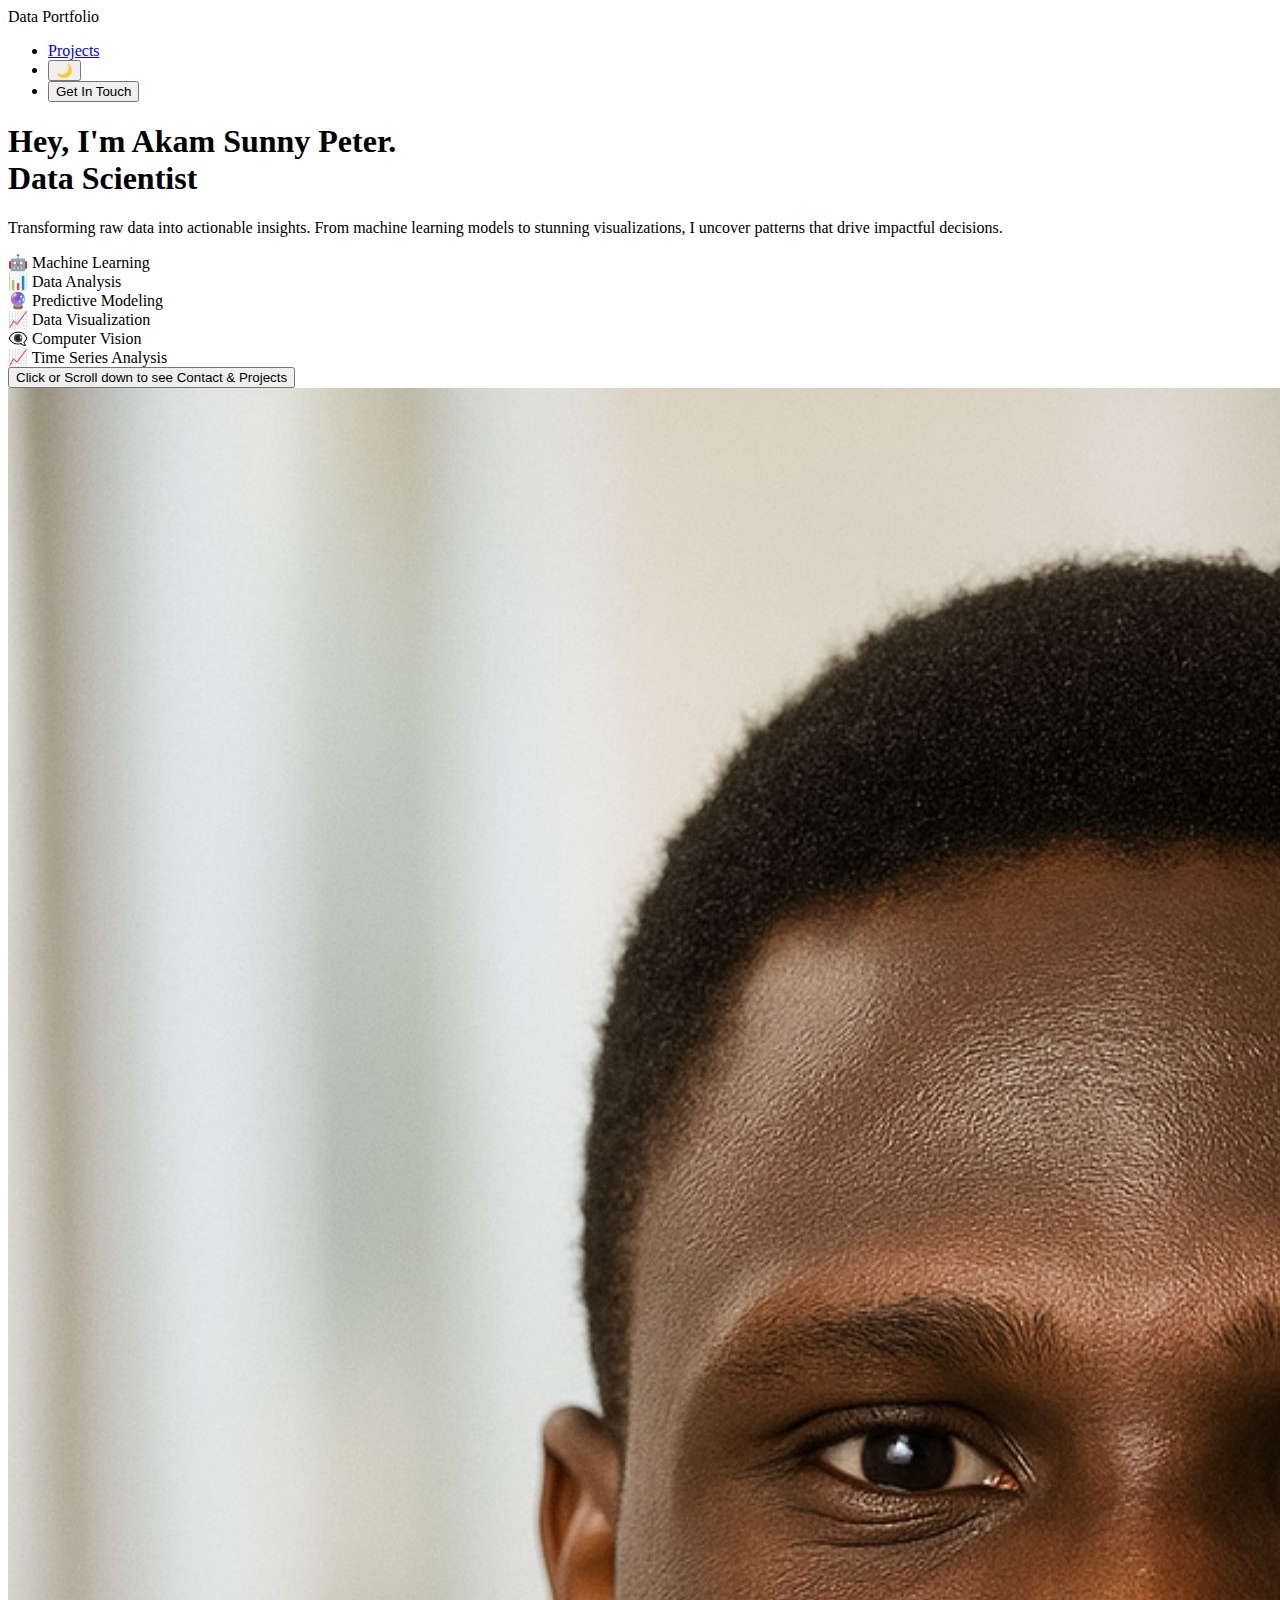
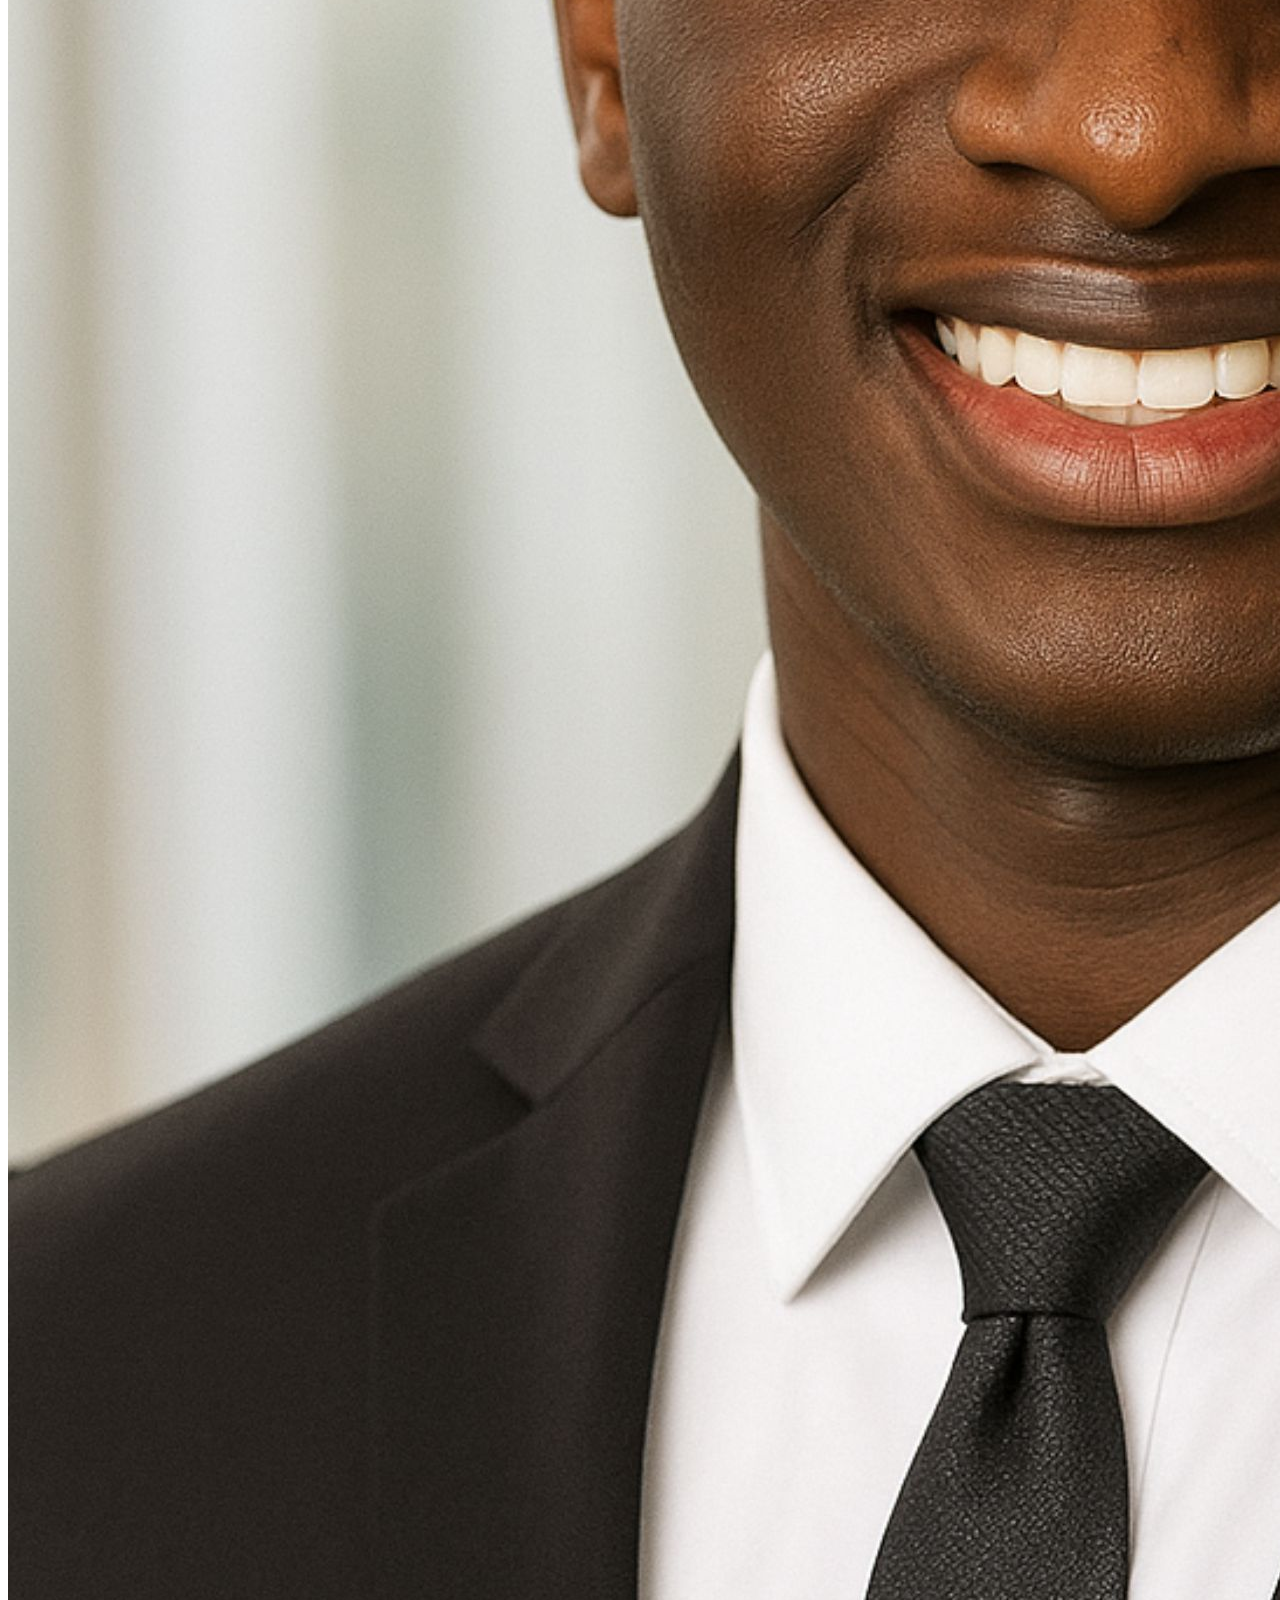
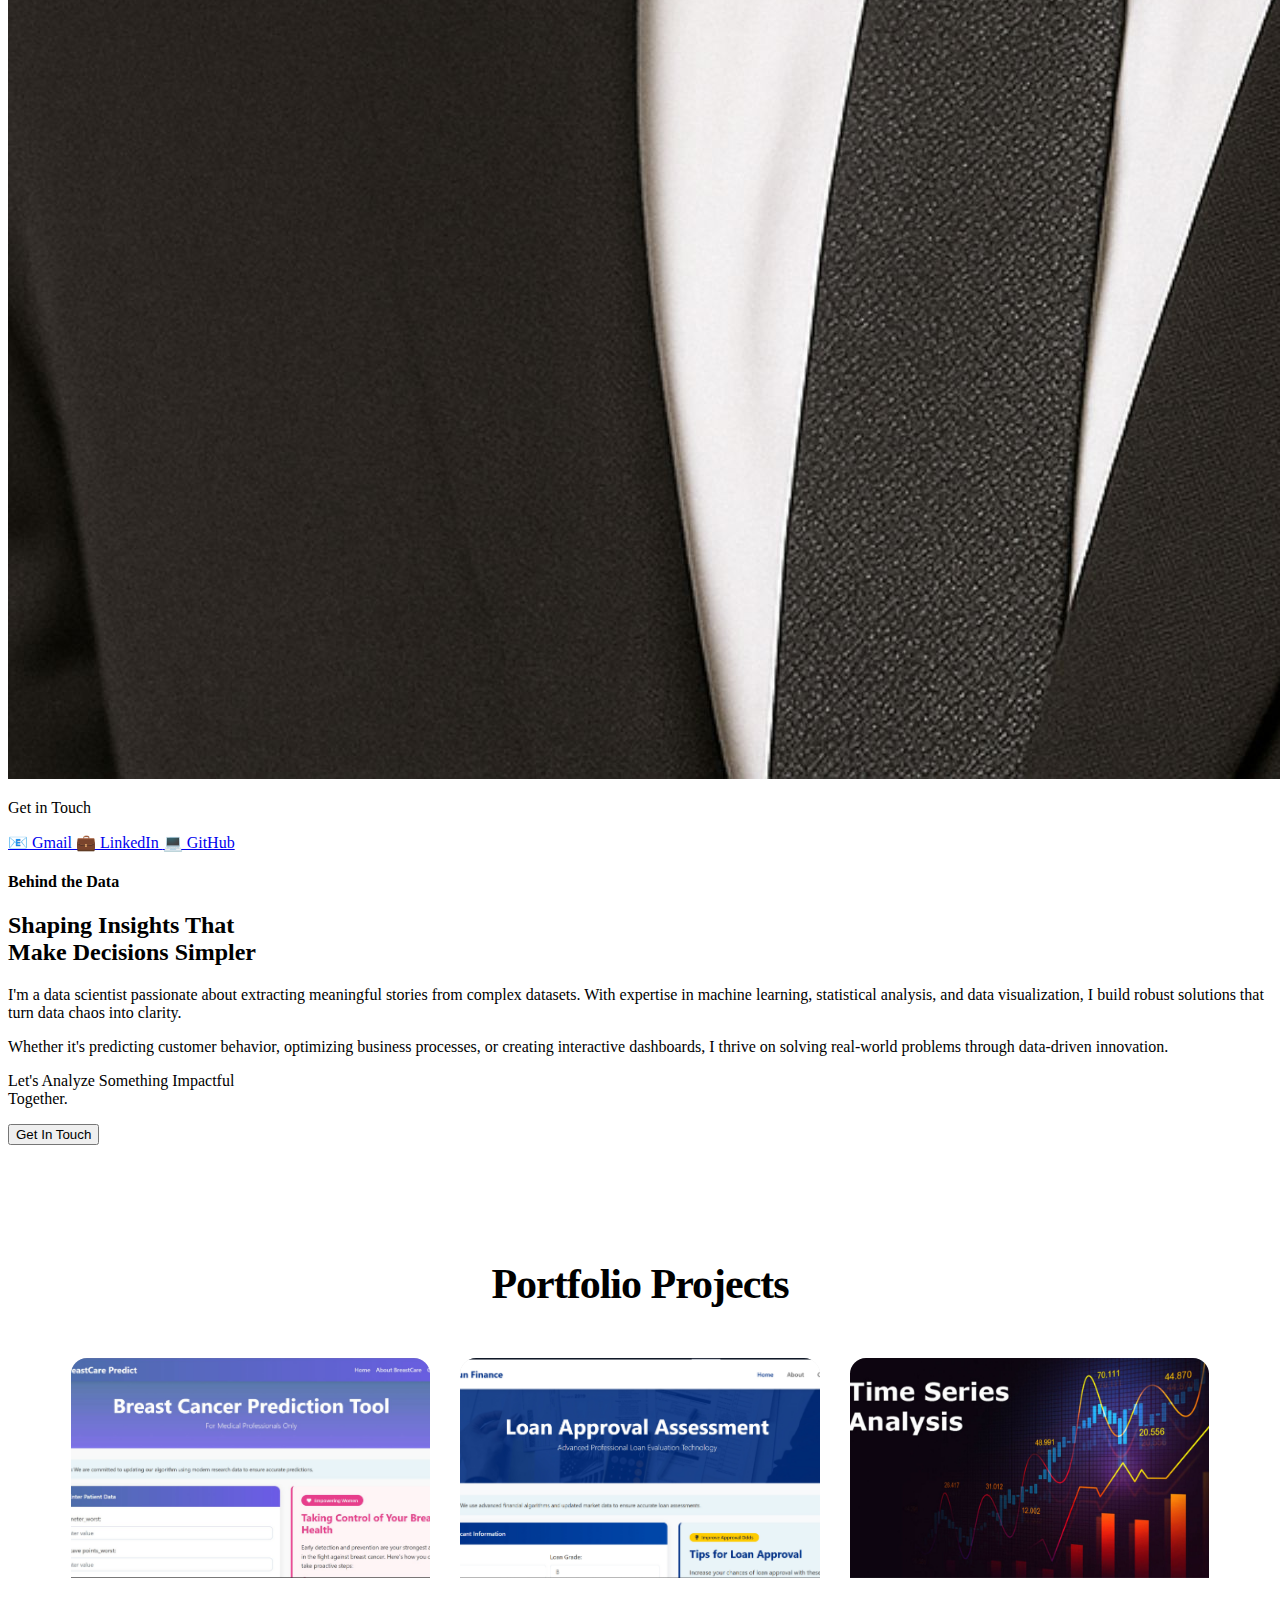
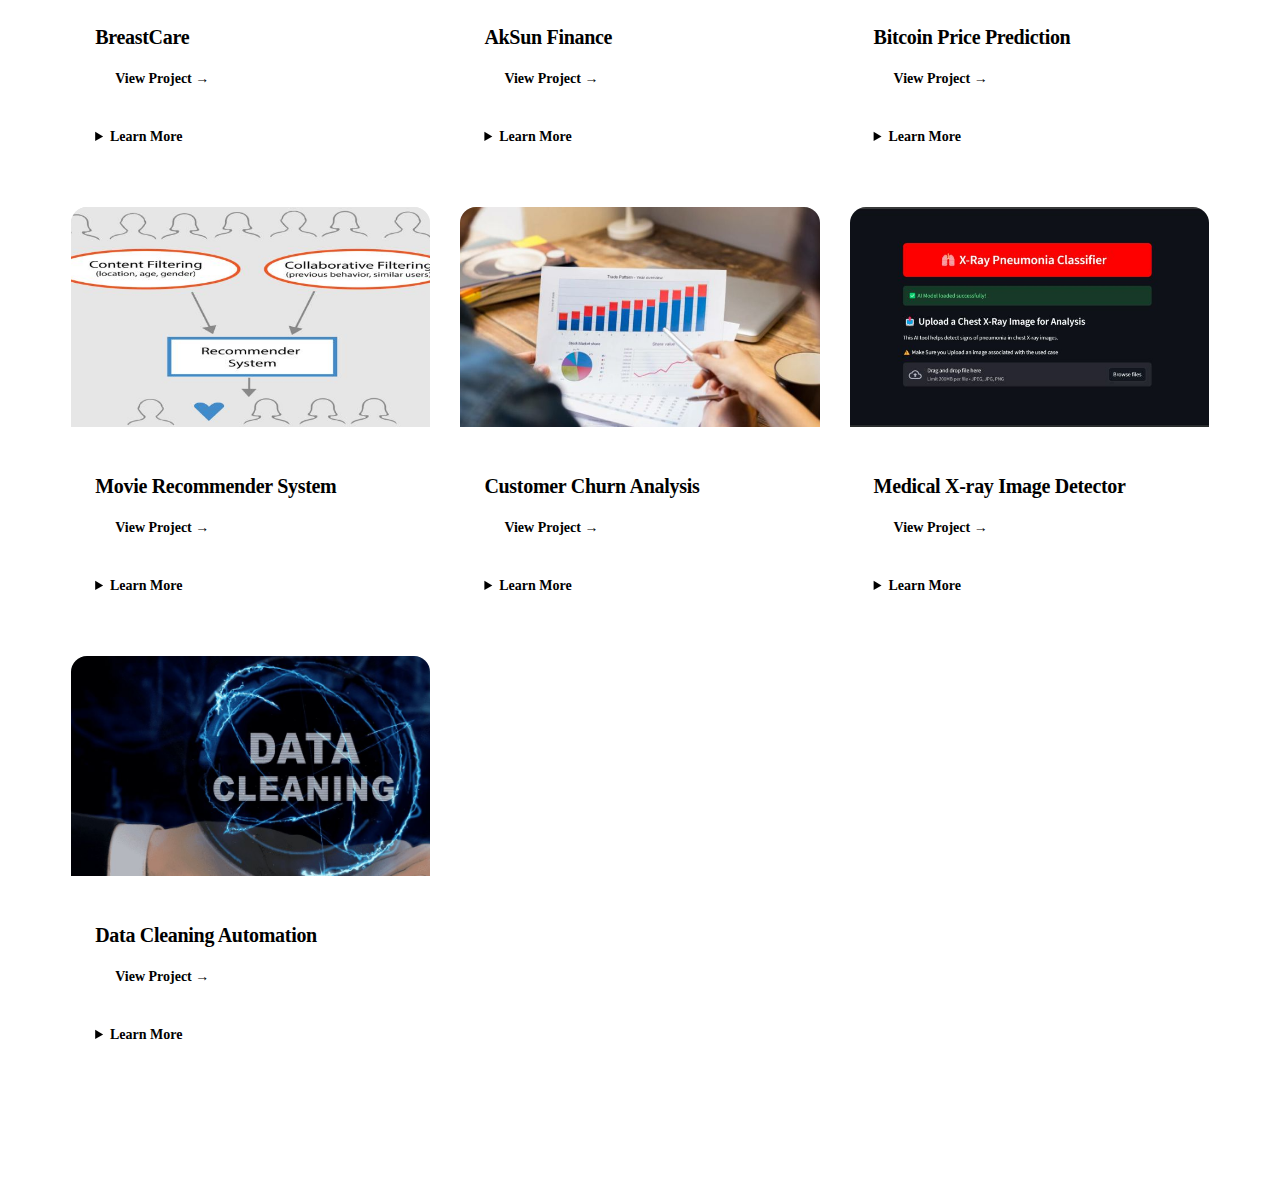
<file: index.html>
<!DOCTYPE html>
<html lang="en">
<head>
  <meta charset="UTF-8" />
  <meta name="viewport" content="width=device-width, initial-scale=1.0" />
  <title>Akam Sunny P. | Data Scientist Portfolio</title>
  <link rel="stylesheet" href="static/style.css" />
  <meta name="description" content="Portfolio of Akam Sunny Peter — Data Scientist and Machine Learning Engineer. Showcasing AI, ML, and data-driven projects." />
</head>

<body>
  <!-- Header -->
  <header class="header">
    <div class="logo">Data Portfolio</div>
    <nav class="nav">
      <ul>
        <li><a href="#projects" class="nav-link">Projects</a></li>
        <li>
          <button id="theme-toggle">🌙</button>
        </li>
        <li>
          <button class="cta-btn" onclick="document.getElementById('contact').scrollIntoView({ behavior: 'smooth' })">
            Get In Touch
          </button>
        </li>
      </ul>
    </nav>
  </header>

  <!-- Hero Section -->
  <section class="hero">
    <div class="hero-content">
      <h1>Hey, I'm Akam Sunny Peter.<br />Data Scientist</h1>
      <p>
        Transforming raw data into actionable insights. From machine learning models to stunning visualizations, I uncover patterns that drive impactful decisions.
      </p>

      <div class="services">
        <div class="service">🤖 Machine Learning</div>
        <div class="service">📊 Data Analysis</div>
        <div class="service">🔮 Predictive Modeling</div>
        <div class="service">📈 Data Visualization</div>
        <div class="service">👁️‍🗨️ Computer Vision</div>
        <div class="service">📈 Time Series Analysis</div>
      </div>

      <button class="view-projects" onclick="document.getElementById('contact').scrollIntoView({ behavior: 'smooth' })">
        Click or Scroll down to see Contact & Projects
      </button>
    </div>

    <div class="profile-backdrop">
      <img src="static/images/my.jpg" alt="Akam Sunny Peter profile" class="profile-img" />
    </div>
  </section>

  <!-- Contact Section -->
  <section class="clients" id="contact">
    <p>Get in Touch</p>
    <div class="client-logos">
      <a href="mailto:akamsunny@gmail.com" class="logo-item">
        📧 Gmail
      </a>
      <a href="https://www.linkedin.com/in/akam-sunny-peter-915a77346" target="_blank" class="logo-item">
        💼 LinkedIn
      </a>
      <a href="https://github.com/AkamSunny" target="_blank" class="logo-item">
        💻 GitHub
      </a>
    </div>
  </section>

  <!-- About Section -->
  <section class="about">
    <h4>Behind the Data</h4>
    <h2>Shaping Insights That<br />Make Decisions Simpler</h2>
    <p>
      I'm a data scientist passionate about extracting meaningful stories from complex datasets. With expertise in machine learning, statistical analysis, and data visualization, I build robust solutions that turn data chaos into clarity.
    </p>
    <p>
      Whether it's predicting customer behavior, optimizing business processes, or creating interactive dashboards, I thrive on solving real-world problems through data-driven innovation.
    </p>
    <p class="build-together">
      Let's Analyze Something Impactful<br />Together.
    </p>
    <button onclick="document.getElementById('contact').scrollIntoView({ behavior: 'smooth' })">
      Get In Touch
    </button>
  </section>

  <!-- Projects Section -->
  <section class="projects" id="projects">
    <h2>Portfolio Projects</h2>
    <div class="project-gallery">

      <div class="project-card">
        <img src="static/images/BCA.jpg" alt="BreastCare Project" />
        <div class="project-content">
          <h3>BreastCare</h3>
          <a href="https://breastcare-production.up.railway.app/" target="_blank">View Project →</a>
          <details>
            <summary>Learn More</summary>
            <p>
              This app assists oncologists by offering AI-driven diagnostics for early breast cancer detection. It streamlines the diagnostic process, reduces uncertainty, and helps professionals focus on patient care.
            </p>
          </details>
        </div>
      </div>

      <div class="project-card">
        <img src="static/images/Aksun.jpg" alt="Aksun Finance Project" />
        <div class="project-content">
          <h3>AkSun Finance</h3>
          <a href="https://huggingface.co/spaces/chemman/Loan-Assessment-App" target="_blank">View Project →</a>
          <details>
            <summary>Learn More</summary>
            <p>
              Built an AI-powered loan assessment system for a fintech startup. Achieved 85% reduction in manual review time and 73% improvement in default prediction accuracy with real-time decision support.
            </p>
          </details>
        </div>
      </div>

      <div class="project-card">
        <img src="static/images/TSA.jpg" alt="Bitcoin Forecast Project" />
        <div class="project-content">
          <h3>Bitcoin Price Prediction</h3>
          <a href="https://github.com/AkamSunny/Data-Science-AI-Projects/tree/main/Time%20Series%20Analysis/Bitcoin%20Forecasting%20%26%20Analysis" target="_blank">View Project →</a>
          <details>
            <summary>Learn More</summary>
            <p>
              Forecasted Bitcoin prices using Facebook Prophet, analyzing seasonality and market trends to draw actionable insights.
            </p>
          </details>
        </div>
      </div>

      <div class="project-card">
        <img src="static/images/rec.jpg" alt="Movie Recommendation System" />
        <div class="project-content">
          <h3>Movie Recommender System</h3>
          <a href="https://github.com/AkamSunny/Data-Science-AI-Projects/tree/main/Recommender%20system/Movie%20Recommender" target="_blank">View Project →</a>
          <details>
            <summary>Learn More</summary>
            <p>
              Designed a content-based recommendation engine using cosine similarity, improving engagement on a streaming service prototype.
            </p>
          </details>
        </div>
      </div>

      <div class="project-card">
        <img src="static/images/churn.jpg" alt="Customer Churn Analysis" />
        <div class="project-content">
          <h3>Customer Churn Analysis</h3>
          <a href="https://github.com/AkamSunny/Data-Science-AI-Projects/tree/main/Analytics" target="_blank">View Project →</a>
          <details>
            <summary>Learn More</summary>
            <p>
              Analyzed customer behavior for a Telco company and built predictive models to identify at-risk customers, enabling proactive retention strategies.
            </p>
          </details>
        </div>
      </div>

      <div class="project-card">
        <img src="static/images/xray.jpg" alt="X-Ray Detector App" />
        <div class="project-content">
          <h3>Medical X-ray Image Detector</h3>
          <a href="https://xray-pneumonia-classifier.streamlit.app/" target="_blank">View Project →</a>
          <details>
            <summary>Learn More</summary>
            <p>
              Built a deep learning model for pneumonia detection from chest X-rays, enhancing diagnostic accuracy and accessibility in underserved regions.
            </p>
          </details>
        </div>
      </div>

      <div class="project-card">
        <img src="static/images/clean.jpg" alt="Data Cleaning Automation" />
        <div class="project-content">
          <h3>Data Cleaning Automation</h3>
          <a href="https://github.com/AkamSunny/Data-Science-AI-Projects/tree/main/Data%20Cleaning" target="_blank">View Project →</a>
          <details>
            <summary>Learn More</summary>
            <p>
              Developed a data cleaning tool to handle missing values, remove duplicates, and validate data integrity—preparing datasets for high-quality analysis.
            </p>
          </details>
        </div>
      </div>

    </div>
  </section>

  <!-- Theme & Navigation Scripts -->
  <script>
    const themeToggle = document.getElementById("theme-toggle");
    const body = document.body;
    const currentTheme = localStorage.getItem("theme") || "light";
    body.setAttribute("data-theme", currentTheme);
    themeToggle.textContent = currentTheme === "dark" ? "☀️" : "🌙";

    themeToggle.addEventListener("click", () => {
      const newTheme = body.getAttribute("data-theme") === "light" ? "dark" : "light";
      body.setAttribute("data-theme", newTheme);
      localStorage.setItem("theme", newTheme);
      themeToggle.textContent = newTheme === "dark" ? "☀️" : "🌙";
    });

    // Smooth scrolling for navigation
    document.querySelectorAll(".nav-link").forEach(link => {
      link.addEventListener("click", e => {
        e.preventDefault();
        const target = document.getElementById(link.getAttribute("href").substring(1));
        target.scrollIntoView({ behavior: "smooth" });
      });
    });
  </script>
</body>
</html>
</file>
<file: static/style.css>
.projects {
    padding: 80px 60px;
    background: var(--card-bg);
    color: var(--text-primary);
    max-width: 90%;
    margin: 0 auto 40px auto;
    border-radius: 16px;
    transition: background-color 0.3s ease;
}

.projects h2 {
    text-align: center;
    margin-bottom: 50px;
    font-size: 42px;
    font-weight: 700;
    color: var(--text-primary);
    letter-spacing: -1px;
}

/* UPDATED PROJECT GALLERY - 3 columns fixed */
.project-gallery {
    display: grid;
    grid-template-columns: repeat(3, 1fr);
    gap: 30px;
    max-width: 1200px;
    margin: 0 auto;
}

.project-card {
    background: var(--card-secondary);
    padding: 0;
    border-radius: 16px;
    overflow: hidden;
    transition: all 0.2s ease;
    border: 1px solid var(--border-color);
}

.project-card:hover {
    transform: translateY(-4px);
    box-shadow: 0 12px 40px rgba(0, 0, 0, 0.15);
}

[data-theme="dark"] .project-card:hover {
    box-shadow: 0 12px 40px rgba(0, 0, 0, 0.5);
}

.project-card img {
    width: 100%;
    height: 220px;
    object-fit: cover;
    background: linear-gradient(135deg, #e0e0e0 0%, #f5f5f5 100%);
}

.project-content {
    padding: 24px;
    background: var(--card-bg);
    transition: background-color 0.3s ease;
}

.project-card h3 {
    font-size: 20px;
    margin-bottom: 12px;
    color: var(--text-primary);
    font-weight: 600;
    letter-spacing: -0.3px;
}

.project-card a {
    display: inline-block;
    background: var(--text-primary);
    color: var(--bg-primary);
    padding: 10px 20px;
    border-radius: 8px;
    text-decoration: none;
    margin-bottom: 12px;
    font-weight: 600;
    font-size: 14px;
    transition: all 0.2s ease;
}

.project-card a:hover {
    opacity: 0.8;
    transform: translateY(-1px);
}

.project-card details {
    margin-top: 12px;
}

.project-card summary {
    cursor: pointer;
    font-weight: 600;
    color: var(--text-secondary);
    padding: 8px 0;
    font-size: 14px;
    transition: all 0.2s ease;
}

.project-card summary:hover {
    color: var(--text-primary);
}

.project-card details p {
    margin-top: 12px;
    font-size: 14px;
    line-height: 1.6;
    color: var(--text-secondary);
}

/* Responsive adjustments */
@media (max-width: 1200px) {
    .project-gallery {
        grid-template-columns: repeat(2, 1fr);
        gap: 25px;
    }
}

@media (max-width: 768px) {
    .projects {
        padding: 60px 30px;
    }
    
    .project-gallery {
        grid-template-columns: 1fr;
        gap: 20px;
    }
    
    .hero {
        flex-direction: column-reverse;
        padding: 60px 30px;
    }

    .hero-content {
        max-width: 100%;
        text-align: center;
    }

    .hero h1 {
        font-size: 38px;
    }

    .profile-backdrop {
        width: 280px;
        height: 350px;
        margin-bottom: 40px;
    }

    .profile-img {
        width: 250px;
        height: 320px;
    }

    .services {
        justify-content: center;
    }

    .nav ul {
        gap: 20px;
    }
}
</file>
